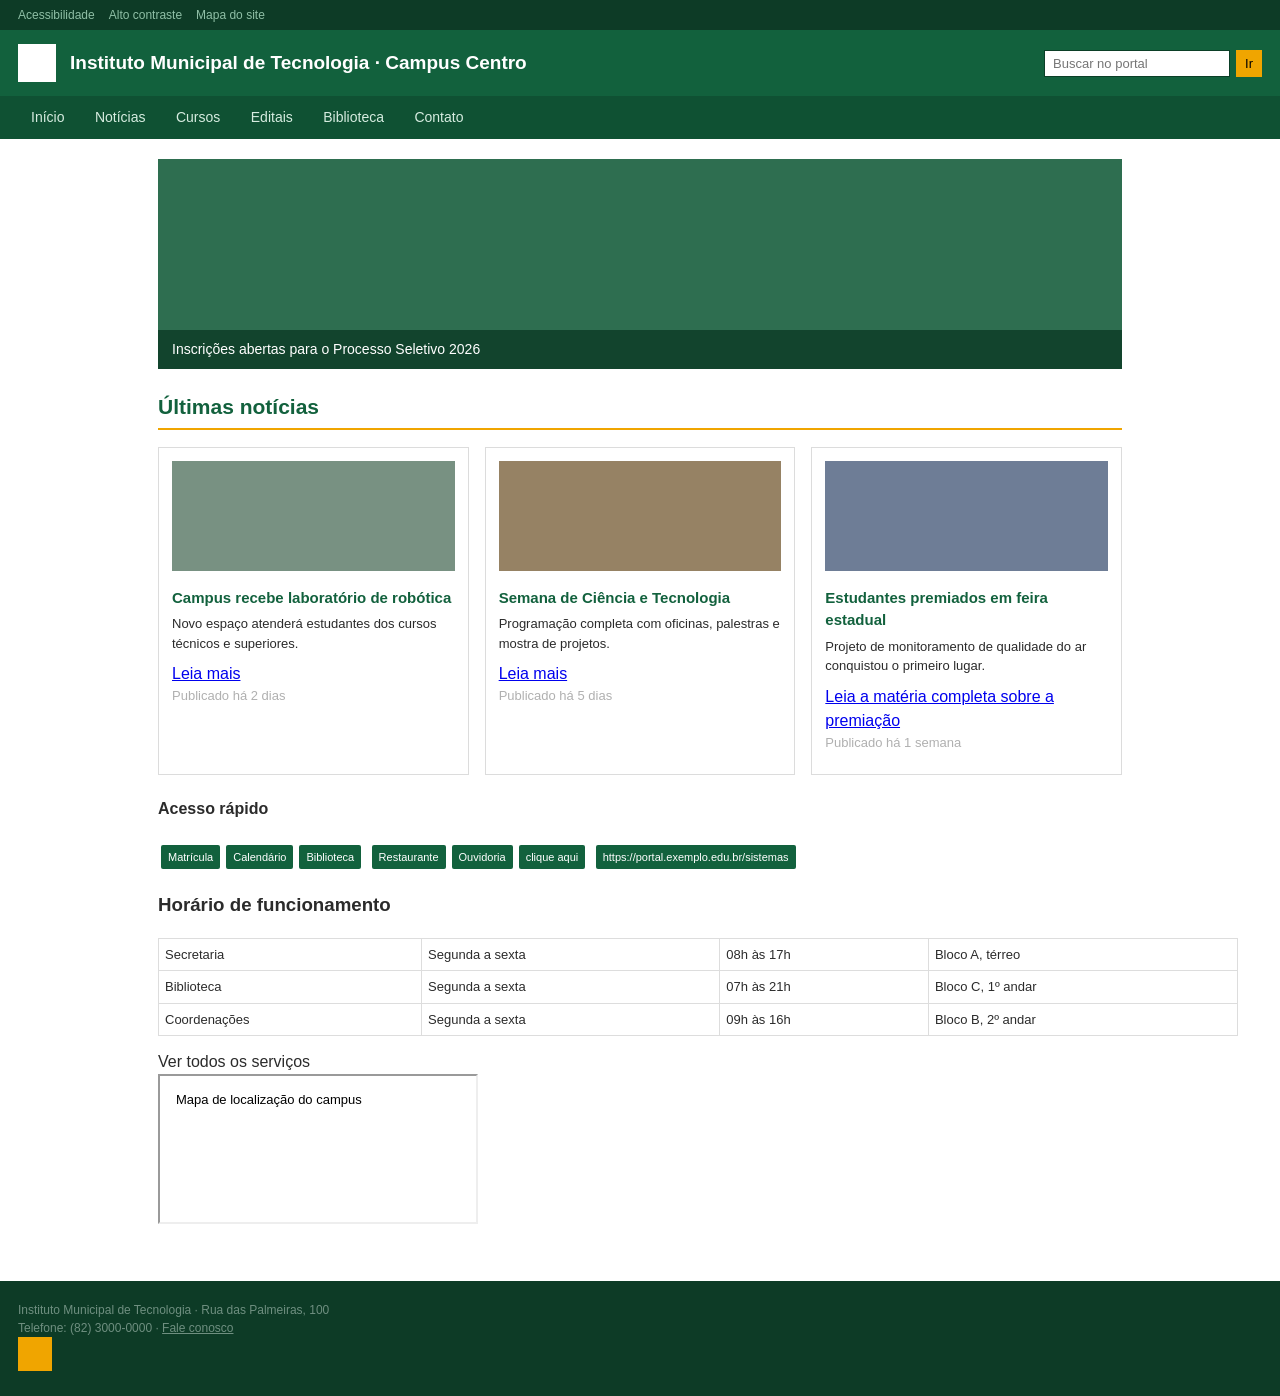
<file: ferramenta/exemplo/portal-demo/index.html>
<!DOCTYPE html>
<html lang="pt-br">
<head>
<meta charset="utf-8">
<title>Portal do Campus - Instituto Municipal de Tecnologia</title>
<meta name="viewport" content="width=device-width, initial-scale=1, maximum-scale=1, user-scalable=no">
<link rel="stylesheet" href="estilo.css">
</head>
<body>
<div class="barra-gov">
  <a href="#">Acessibilidade</a><a href="#">Alto contraste</a><a href="#">Mapa do site</a>
</div>

<header>
  <img src="brasao.png" width="38" height="38">
  <h1>Instituto Municipal de Tecnologia &middot; Campus Centro</h1>
  <div class="busca">
    <input type="text" name="q" placeholder="Buscar no portal">
    <button type="submit">Ir</button>
  </div>
</header>

<nav>
  <a href="index.html">Início</a>
  <a href="noticias.html">Notícias</a>
  <a href="#">Cursos</a>
  <a href="#">Editais</a>
  <a href="#">Biblioteca</a>
  <a href="contato.html">Contato</a>
</nav>

<main>
  <div class="banner">
    <img src="banner.png">
    <div class="legenda">Inscrições abertas para o Processo Seletivo 2026</div>
  </div>

  <h2>Últimas notícias</h2>
  <div class="grade">
    <div class="card">
      <img src="noticia1.png" alt="noticia1.png">
      <h4>Campus recebe laboratório de robótica</h4>
      <p>Novo espaço atenderá estudantes dos cursos técnicos e superiores.</p>
      <a href="#">Leia mais</a>
      <p class="data">Publicado há 2 dias</p>
    </div>
    <div class="card">
      <img src="noticia2.png">
      <h4>Semana de Ciência e Tecnologia</h4>
      <p>Programação completa com oficinas, palestras e mostra de projetos.</p>
      <a href="#">Leia mais</a>
      <p class="data">Publicado há 5 dias</p>
    </div>
    <div class="card">
      <img src="noticia3.png" alt="Estudantes apresentando projetos na mostra de tecnologia">
      <h4>Estudantes premiados em feira estadual</h4>
      <p>Projeto de monitoramento de qualidade do ar conquistou o primeiro lugar.</p>
      <a href="noticias.html">Leia a matéria completa sobre a premiação</a>
      <p class="data">Publicado há 1 semana</p>
    </div>
  </div>

  <h4>Acesso rápido</h4>
  <div class="atalhos">
    <a href="#">Matrícula</a><a href="#">Calendário</a><a href="#">Biblioteca</a>
    <a href="#">Restaurante</a><a href="#">Ouvidoria</a><a href="#">clique aqui</a>
    <a href="#">https://portal.exemplo.edu.br/sistemas</a>
  </div>

  <h3>Horário de funcionamento</h3>
  <table class="tabela-larga">
    <tr><td>Secretaria</td><td>Segunda a sexta</td><td>08h às 17h</td><td>Bloco A, térreo</td></tr>
    <tr><td>Biblioteca</td><td>Segunda a sexta</td><td>07h às 21h</td><td>Bloco C, 1º andar</td></tr>
    <tr><td>Coordenações</td><td>Segunda a sexta</td><td>09h às 16h</td><td>Bloco B, 2º andar</td></tr>
  </table>

  <div class="menu-lateral" onclick="abrirMenu()">Ver todos os serviços</div>
  <iframe src="mapa.html" width="320" height="150"></iframe>
</main>

<footer>
  <div id="rodape">Instituto Municipal de Tecnologia &middot; Rua das Palmeiras, 100</div>
  <div id="rodape">Telefone: (82) 3000-0000 &middot; <a href="#">Fale conosco</a></div>
  <img src="selo.png" width="34" height="34">
</footer>
</body>
</html>
</file>
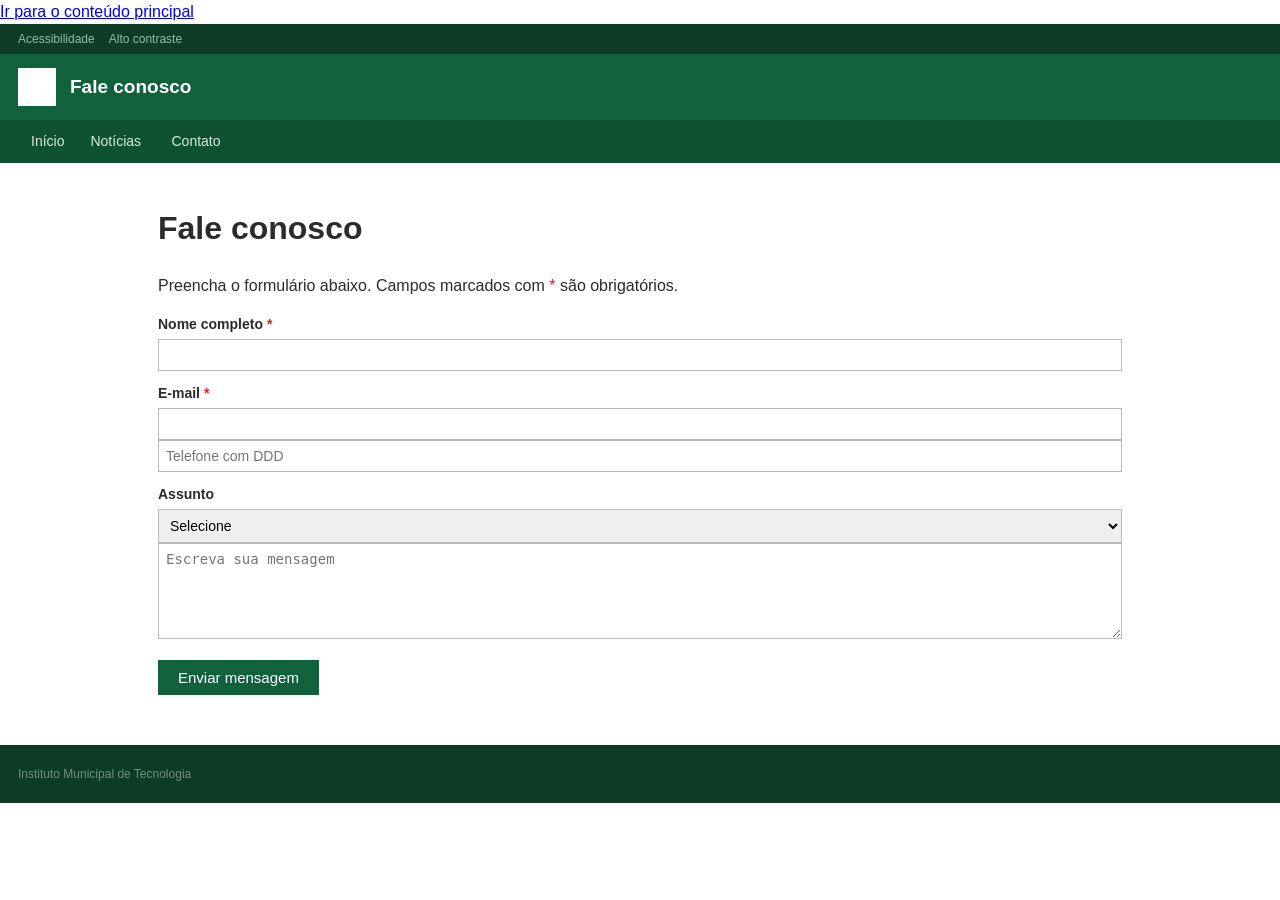
<file: ferramenta/exemplo/portal-demo/contato.html>
<!DOCTYPE html>
<html lang="pt-br">
<head>
<meta charset="utf-8">
<title>Fale conosco - Instituto Municipal de Tecnologia</title>
<meta name="viewport" content="width=device-width, initial-scale=1, maximum-scale=1, user-scalable=no">
<link rel="stylesheet" href="estilo.css">
</head>
<body>
<a href="#conteudo" class="pular">Ir para o conteúdo principal</a>
<div class="barra-gov"><a href="#">Acessibilidade</a><a href="#">Alto contraste</a></div>
<header>
  <img src="brasao.png" width="38" height="38" alt="Brasão do Instituto Municipal de Tecnologia">
  <h1>Fale conosco</h1>
</header>
<nav>
  <a href="index.html">Início</a><a href="noticias.html">Notícias</a>
  <a href="contato.html">Contato</a>
</nav>
<main id="conteudo">
  <h1>Fale conosco</h1>
  <p>Preencha o formulário abaixo. Campos marcados com <span class="obrigatorio">*</span>
     são obrigatórios.</p>
  <form action="#" method="post">
    <label for="nome">Nome completo <span class="obrigatorio">*</span></label>
    <input id="nome" type="text" name="nome" required>

    <label for="email">E-mail <span class="obrigatorio">*</span></label>
    <input id="email" type="email" name="email" required>

    <input type="tel" name="telefone" placeholder="Telefone com DDD">

    <label for="assunto">Assunto</label>
    <select id="assunto" name="assunto">
      <option>Selecione</option><option>Matrícula</option>
      <option>Biblioteca</option><option>Ouvidoria</option>
    </select>

    <textarea name="mensagem" rows="5" placeholder="Escreva sua mensagem"></textarea>

    <button class="enviar" type="submit">Enviar mensagem</button>
  </form>
</main>
<footer><div id="rodape">Instituto Municipal de Tecnologia</div></footer>
</body>
</html>
</file>
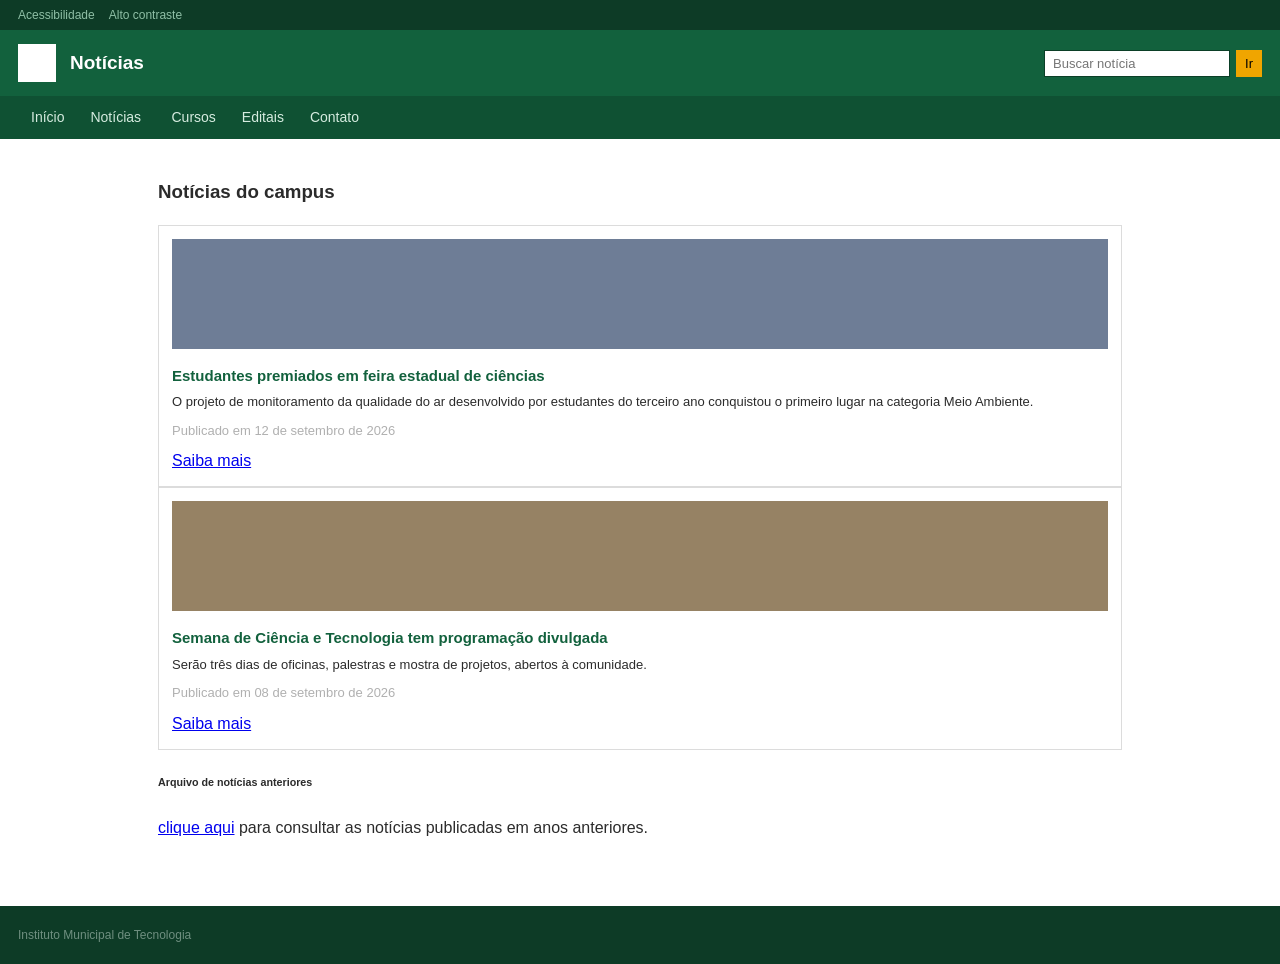
<file: ferramenta/exemplo/portal-demo/noticias.html>
<!DOCTYPE html>
<html lang="pt-br">
<head>
<meta charset="utf-8">
<title>Portal do Campus - Instituto Municipal de Tecnologia</title>
<meta name="viewport" content="width=device-width, initial-scale=1, maximum-scale=1, user-scalable=no">
<link rel="stylesheet" href="estilo.css">
</head>
<body>
<div class="barra-gov"><a href="#">Acessibilidade</a><a href="#">Alto contraste</a></div>
<header>
  <img src="brasao.png" width="38" height="38" alt="Brasão do Instituto Municipal de Tecnologia">
  <h1>Notícias</h1>
  <div class="busca">
    <input type="text" name="q" placeholder="Buscar notícia">
    <button type="submit">Ir</button>
  </div>
</header>
<nav>
  <a href="index.html">Início</a><a href="noticias.html">Notícias</a>
  <a href="#">Cursos</a><a href="#">Editais</a><a href="contato.html">Contato</a>
</nav>
<main>
  <h3>Notícias do campus</h3>
  <div class="card">
    <img src="noticia3.png" alt="Estudantes apresentando projetos na mostra de tecnologia">
    <h4>Estudantes premiados em feira estadual de ciências</h4>
    <p>O projeto de monitoramento da qualidade do ar desenvolvido por estudantes do
       terceiro ano conquistou o primeiro lugar na categoria Meio Ambiente.</p>
    <p class="data">Publicado em 12 de setembro de 2026</p>
    <a href="#">Saiba mais</a>
  </div>
  <div class="card">
    <img src="noticia2.png">
    <h4>Semana de Ciência e Tecnologia tem programação divulgada</h4>
    <p>Serão três dias de oficinas, palestras e mostra de projetos, abertos à comunidade.</p>
    <p class="data">Publicado em 08 de setembro de 2026</p>
    <a href="#">Saiba mais</a>
  </div>
  <h6>Arquivo de notícias anteriores</h6>
  <p><a href="#">clique aqui</a> para consultar as notícias publicadas em anos anteriores.</p>
</main>
<footer><div id="rodape">Instituto Municipal de Tecnologia</div></footer>
</body>
</html>
</file>
<file: ferramenta/exemplo/portal-demo/estilo.css>
*{box-sizing:border-box}
body{font-family:'Segoe UI',Arial,sans-serif;margin:0;color:#2b2b2b;background:#fff;line-height:1.5}
.barra-gov{background:#0d3b26;color:#8fbfa6;font-size:12px;padding:6px 18px}
.barra-gov a{color:#8fbfa6;margin-right:14px;text-decoration:none}
header{background:#12613d;color:#fff;padding:14px 18px;display:flex;align-items:center;gap:14px}
header h1{font-size:19px;margin:0;font-weight:600}
nav{background:#0f5133;padding:0 18px}
nav a{display:inline-block;color:#d6ece0;padding:11px 13px;font-size:14px;text-decoration:none}
nav a:hover{background:#0b3f27;color:#fff}
a:focus,button:focus,input:focus{outline:none}
.busca{margin-left:auto;display:flex;gap:6px}
.busca input{padding:5px 8px;border:1px solid #0b3f27;font-size:13px}
.busca button{background:#f0a500;border:0;padding:5px 9px;font-size:13px;cursor:pointer}
main{max-width:1000px;margin:0 auto;padding:20px 18px}
.banner{position:relative;background:#e8f1ec;height:210px;overflow:hidden;margin-bottom:22px}
.banner img{width:100%;height:210px;object-fit:cover}
.banner .legenda{position:absolute;bottom:0;background:rgba(13,59,38,.82);color:#fff;padding:9px 14px;width:100%;font-size:14px}
h2{color:#12613d;font-size:21px;border-bottom:2px solid #f0a500;padding-bottom:5px}
.grade{display:grid;grid-template-columns:repeat(3,1fr);gap:16px}
.card{border:1px solid #dcdcdc;padding:13px}
.card img{width:100%;height:110px;object-fit:cover}
.card h4{margin:9px 0 5px;font-size:15px;color:#12613d}
.card p{font-size:13px;margin:0 0 9px}
.data{color:#b0b0b0;font-size:11px}
.atalhos a{display:inline-block;background:#12613d;color:#fff;padding:4px 7px;margin:3px;
  font-size:11px;text-decoration:none;border-radius:2px}
table{border-collapse:collapse;width:100%;font-size:13px;margin:14px 0}
table td,table th{border:1px solid #ddd;padding:6px}
.tabela-larga{width:1080px}
form label{display:block;margin:12px 0 4px;font-size:14px;font-weight:600}
form input,form textarea,form select{width:100%;padding:7px;border:1px solid #bbb;font-size:14px}
.obrigatorio{color:#e02020}
button.enviar{background:#12613d;color:#fff;border:0;padding:9px 20px;font-size:15px;margin-top:14px;cursor:pointer}
footer{background:#0d3b26;color:#6f8f80;padding:20px 18px;font-size:12px;margin-top:30px}
footer a{color:#6f8f80}
</file>
